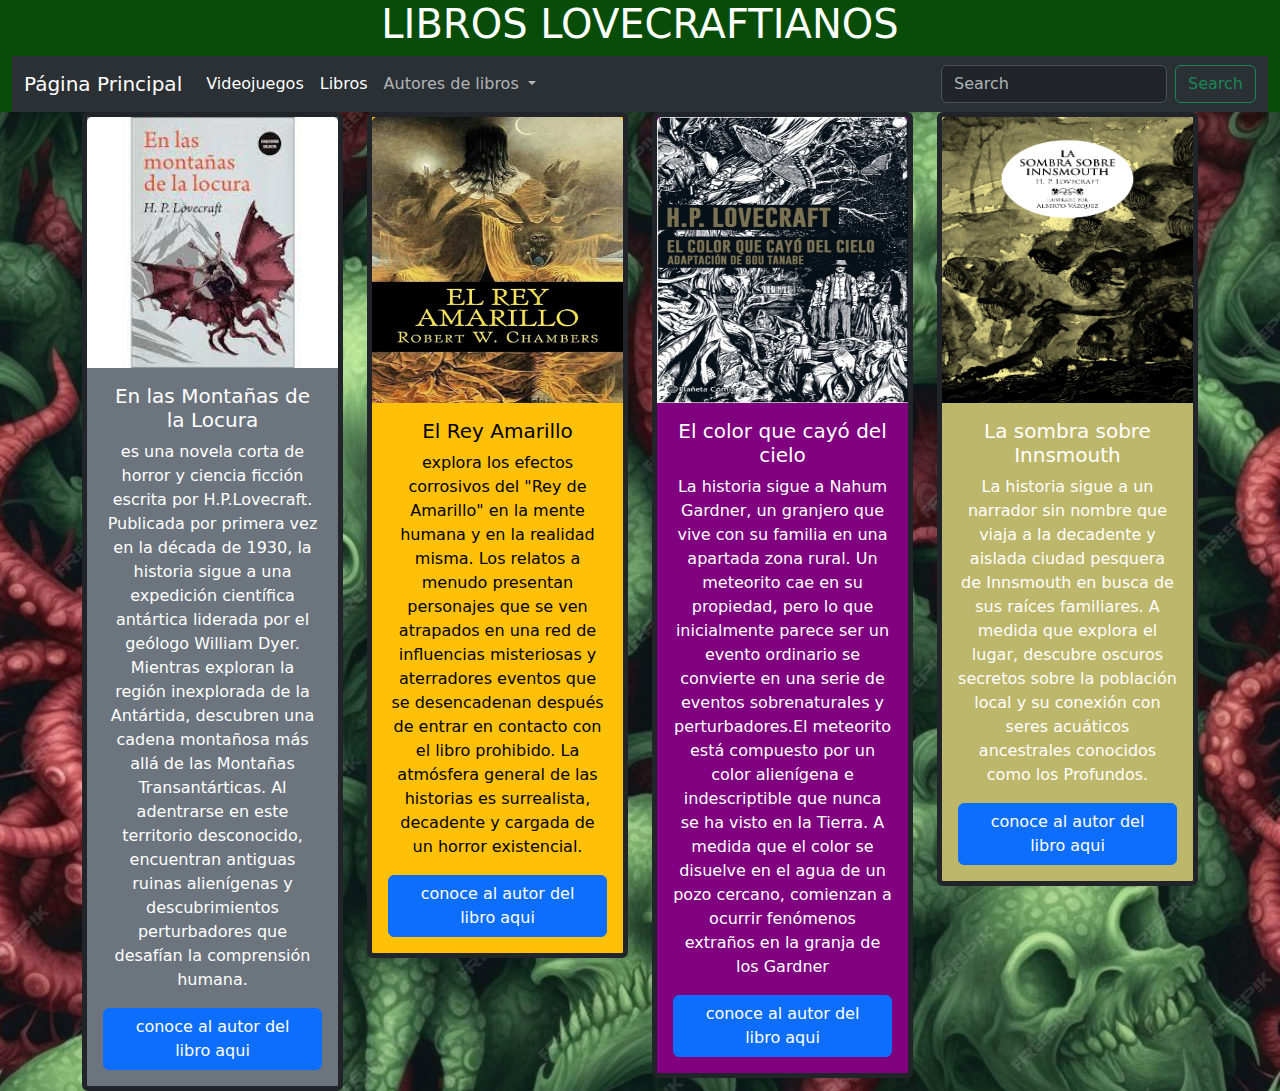
<file: index.html>
<!DOCTYPE html>
<html lang="en" data-bs-theme="dark">
<head>
    <meta charset="UTF-8">
    <meta name="viewport" content="width=device-width, initial-scale=1.0">
    <title>Lovecraft</title>
    <link rel="stylesheet" href="./css/cssLOL/bootstrap.min.css">
    <link rel="stylesheet" href="./css/estilosxd.css">
</head>
<body class="fondo">
    <div class="container-fluid fonverde">
      <h1 class="text-uppercase text-white text-center --bs-warning-border-subtlegit ">libros lovecraftianos</h1>
      <nav class="navbar navbar-expand-lg bg-body-tertiary">
        <div class="container-fluid">
          <a class="navbar-brand" href="/paginaprincipal.html">Página Principal</a>
          <button class="navbar-toggler" type="button" data-bs-toggle="collapse" data-bs-target="#navbarSupportedContent" aria-controls="navbarSupportedContent" aria-expanded="false" aria-label="Toggle navigation">
            <span class="navbar-toggler-icon"></span>
          </button>
          <div class="collapse navbar-collapse --bs-warning-border-subtlegit" id="navbarSupportedContent">
            <ul class="navbar-nav me-auto mb-2 mb-lg-0">
              <li class="nav-item">
                <a class="nav-link active" aria-current="page" href="/ola.html">Videojuegos</a>
              </li>
              <li class="nav-item">
                <a class="nav-link active" aria-current="page" href="/index.html">Libros</a>
              </li>
              <li class="nav-item dropdown">
                <a class="nav-link dropdown-toggle" href="#" role="button" data-bs-toggle="dropdown" aria-expanded="false">
                  Autores de libros
                </a>
                <ul class="dropdown-menu">
                  <li><a class="dropdown-item" href="howard.html">Howard Phillips Lovecraft</a></li>
                  <li><hr class="dropdown-divider"></li>
                  <li><a class="dropdown-item" href="August.html">August Derleth</a></li>
                </ul>
              </li>
            </ul>
            <form class="d-flex" role="search">
              <input class="form-control me-2" type="search" placeholder="Search" arial-label="Search">
              <button class="btn btn-outline-success" type="submit">Search</button>
            </form>
          </div>
        </div>
    </div>
      </nav>
  <div class="container text-center">
    <div class="row row-cols-2 row-cols-md-4">
      <div class="col"> 
        <div class="card border-dark text-bg-secondary text-white border border-5" style="max-width: 18rem;">
          <img src="img/baixa (13).jpeg" class="card-img-top" alt="ola">
          <div class="card-body">
            <h5 class="card-title">En las Montañas de la Locura</h5>
            <p class="card-text">es una novela corta de horror y ciencia ficción
               escrita por H.P.Lovecraft. Publicada 
              por primera vez en la década de 1930, la historia sigue a una 
              expedición científica antártica liderada por el geólogo William Dyer. 
              Mientras exploran la región inexplorada de la Antártida, descubren 
              una cadena montañosa más allá de las Montañas Transantárticas.
               Al adentrarse en este territorio desconocido, encuentran antiguas ruinas 
              alienígenas y descubrimientos perturbadores que desafían la comprensión humana.</p>
            <a href="img/flat,f-pad,750x1000,f8f8f8.jpg" class="btn btn-primary">conoce al autor del libro aqui</a>
          </div>
        </div>
    </div>
      <div class="col"> 
        <div class="card border-dark text-bg-warning border border-5" style="max-width: 18rem;">
          <img src="img/71iU91BkiVL._AC_UF1000,1000_QL80_.jpg" class="card-img-top" alt="ola"width="100" height="286">
          <div class="card-body">
            <h5 class="card-title">El Rey Amarillo</h5>
            <p class="card-text">explora los efectos corrosivos del "Rey de Amarillo" en la mente 
              humana y en la realidad misma. Los relatos a menudo presentan personajes que se ven 
              atrapados en una red de influencias misteriosas y aterradores eventos que se desencadenan 
              después de entrar en contacto con el libro prohibido. La atmósfera general de las historias es
               surrealista, decadente y cargada de un horror existencial.</p>
            <a href="img/flat,750x,075,f-pad,750x1000,f8f8f8.jpg" class="btn btn-primary">conoce al autor del libro aqui</a>
          </div>
        </div>
    </div>
    <div class="col"> 
        <div class="card border-dark color2 text-white border border-5" style="max-width: 18rem;">
          <img src="img/portada_el-color-que-cayo-del-cielo-lovecraft__202106071200 (1).jpg" class="card-img-top" alt="ola"width="100" height="286">
          <div class="card-body">
            <h5 class="card-title">El color que cayó del cielo</h5>
            <p class="card-text">La historia sigue a Nahum Gardner, un granjero
               que vive con su familia en una apartada zona rural. Un meteorito 
               cae en su propiedad, pero lo que inicialmente parece ser un evento 
               ordinario se convierte en una serie de eventos sobrenaturales y 
               perturbadores.El meteorito está compuesto por un color
                alienígena e indescriptible que nunca se ha visto en la Tierra.
                 A medida que el color se disuelve en el agua de un pozo cercano,
                  comienzan a ocurrir fenómenos extraños 
                  en la granja de los Gardner</p>
            <a href="img/portada_el-color-que-cayo-del-cielo-lovecraft__202106071200 (1).jpg" class="btn btn-primary">conoce al autor del libro aqui</a>
          </div>
        </div>
    </div>
    <div class="col"> 
      <div class="card border-dark color3 text-white border border-5" style="max-width: 18rem;">
        <img src="img/lasombrasobreinnsmouth.jpg" class="card-img-top" alt="ola"width="100" height="286">
        <div class="card-body">
          <h5 class="card-title">La sombra sobre Innsmouth</h5>
          <p class="card-text">La historia sigue a un narrador sin nombre que viaja a
             la decadente y aislada ciudad pesquera de Innsmouth en busca de sus 
            raíces familiares. A medida que explora el lugar, descubre oscuros secretos sobre 
            la población local y su conexión con seres acuáticos ancestrales conocidos como 
            los Profundos. </p>
          <a href="img/lasombrasobreinnsmouth.jpg" class="btn btn-primary">conoce al autor del libro aqui</a>
        </div>
      </div>
  </div>
          </main>       
    <script src="./js/jsLOL/bootstrap.bundle.js"></script>
</body>
</html>
</file>
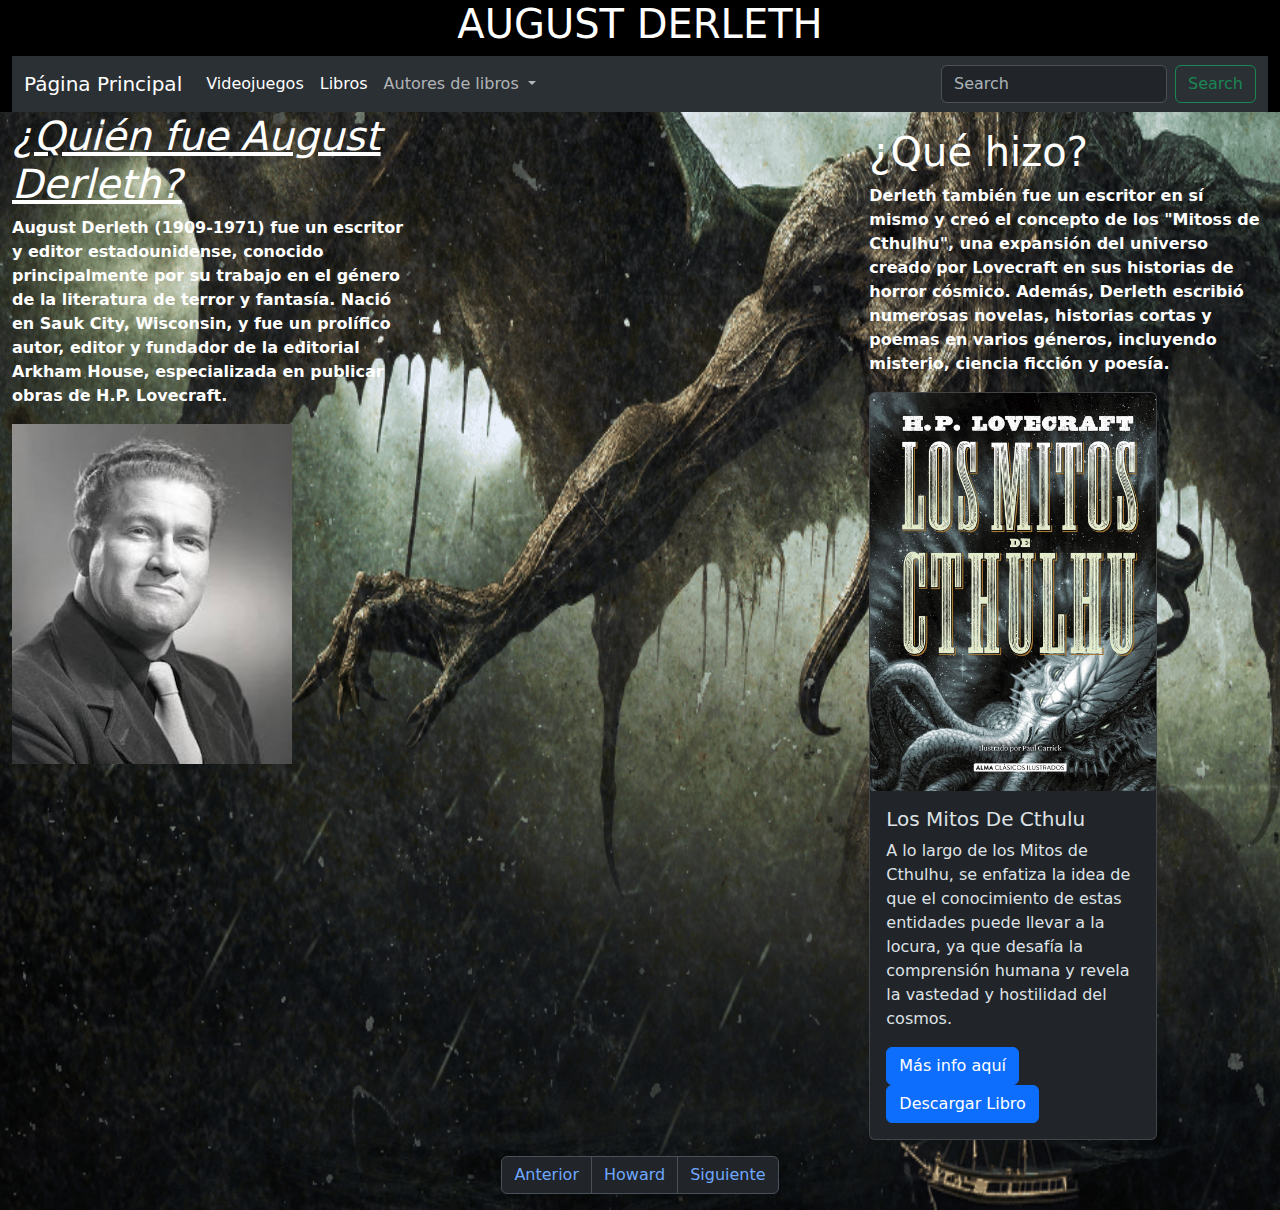
<file: August.html>
<!DOCTYPE html>
<html lang="en" data-bs-theme="dark">
<head>
    <meta charset="UTF-8">
    <meta name="viewport" content="width=device-width, initial-scale=1.0">
    <title>Lovecraft</title>
    <link rel="stylesheet" href="./css/cssLOL/bootstrap.min.css">
    <link rel="stylesheet" href="./css/estilosxd.css">
</head>
<body class="portada2">
    <div class="container-fluid bg-black">
        <h1 class="text-uppercase text-white text-center --bs-warning-border-subtlegit ">August Derleth</h1>
        <nav class="navbar navbar-expand-lg bg-body-tertiary">
          <div class="container-fluid">
            <a class="navbar-brand" href="/paginaprincipal.html">Página Principal</a>
            <button class="navbar-toggler" type="button" data-bs-toggle="collapse" data-bs-target="#navbarSupportedContent" aria-controls="navbarSupportedContent" aria-expanded="false" aria-label="Toggle navigation">
              <span class="navbar-toggler-icon"></span>
            </button>
            <div class="collapse navbar-collapse --bs-warning-border-subtlegit" id="navbarSupportedContent">
              <ul class="navbar-nav me-auto mb-2 mb-lg-0">
                <li class="nav-item">
                  <a class="nav-link active" aria-current="page" href="/ola.html">Videojuegos</a>
                </li>
                <li class="nav-item">
                  <a class="nav-link active" aria-current="page" href="/index.html">Libros</a>
                </li>
                <li class="nav-item dropdown">
                  <a class="nav-link dropdown-toggle" href="#" role="button" data-bs-toggle="dropdown" aria-expanded="false">
                    Autores de libros
                  </a>
                  <ul class="dropdown-menu">
                    <li><a class="dropdown-item" href="howard.html">Howard Phillips Lovecraft</a></li>
                    <li><hr class="dropdown-divider"></li>
                    <li><a class="dropdown-item" href="August.html">August Derleth</a></li>
                  </ul>
                </li>
              </ul>
              <form class="d-flex" role="search">
                <input class="form-control me-2" type="search" placeholder="Search" arial-label="Search">
                <button class="btn btn-outline-success" type="submit">Search</button>
              </form>
            </div>
          </div>
      </div>
        </nav>
    <div class="container-fluid text-white">
      <div class="row row-cols-2 row-cols-md-3">
        <div class="col">
            <h1 class="fst-italic text-decoration-underline">¿Quién fue August Derleth?</h1>
            <p class="fw-bold">August Derleth (1909-1971) fue un escritor y editor estadounidense, conocido principalmente por su trabajo en el género de la literatura de terror y fantasía. Nació en Sauk City, Wisconsin, y fue un prolífico autor, editor y fundador de la editorial Arkham House, especializada en publicar obras de H.P. Lovecraft.</p>
            <img src="img/medium.jpg" width="280" height="340">
          </div>
        <div class="col">
        </div>
        <div class="col p-3">
            <h1>¿Qué hizo?</h1>
            <p class="fw-bold">Derleth también fue un escritor en sí mismo y creó el concepto de los "Mitoss de Cthulhu", una expansión del universo creado por Lovecraft en sus historias de horror cósmico. Además, Derleth escribió numerosas novelas, historias cortas y poemas en varios géneros, incluyendo misterio, ciencia ficción y poesía.</p>
          <div class="card" style="width: 18rem">
            <img src="img/mitos.jpeg" class="card-img-top" alt="Los Mitos De Cthulhu">
            <div class="card-body">
              <h5 class="card-title">Los Mitos De Cthulu</h5>
              <p class="card-text">A lo largo de los Mitos de Cthulhu, se enfatiza la idea de que el conocimiento de estas entidades puede llevar a la locura, ya que desafía la comprensión humana y revela la vastedad y hostilidad del cosmos.</p>
              <a href="https://es.wikipedia.org/wiki/La_llamada_de_Cthulhu" class="btn btn-primary">Más info aquí</a>
              <a href="/img/mitos de cthulhu.pdf" download="" class="btn btn-primary">Descargar Libro</a>
            </div>
          </div>
        </div>
      </div>
    </div>
    </div> 
        <nav aria-label="Page navigation example">
          <ul class="pagination justify-content-center">
            <li class="page-item enable">
              <a class="page-link" href="howard.html">Anterior</a>
            </li>
            <li class="page-item"><a class="page-link" href="howard.html">Howard</a></li>
            <li class="page-item">
              <a class="page-link" href="howard.html">Siguiente</a>
            </li>
          </ul>
        </nav>
</body>
</html>
</file>
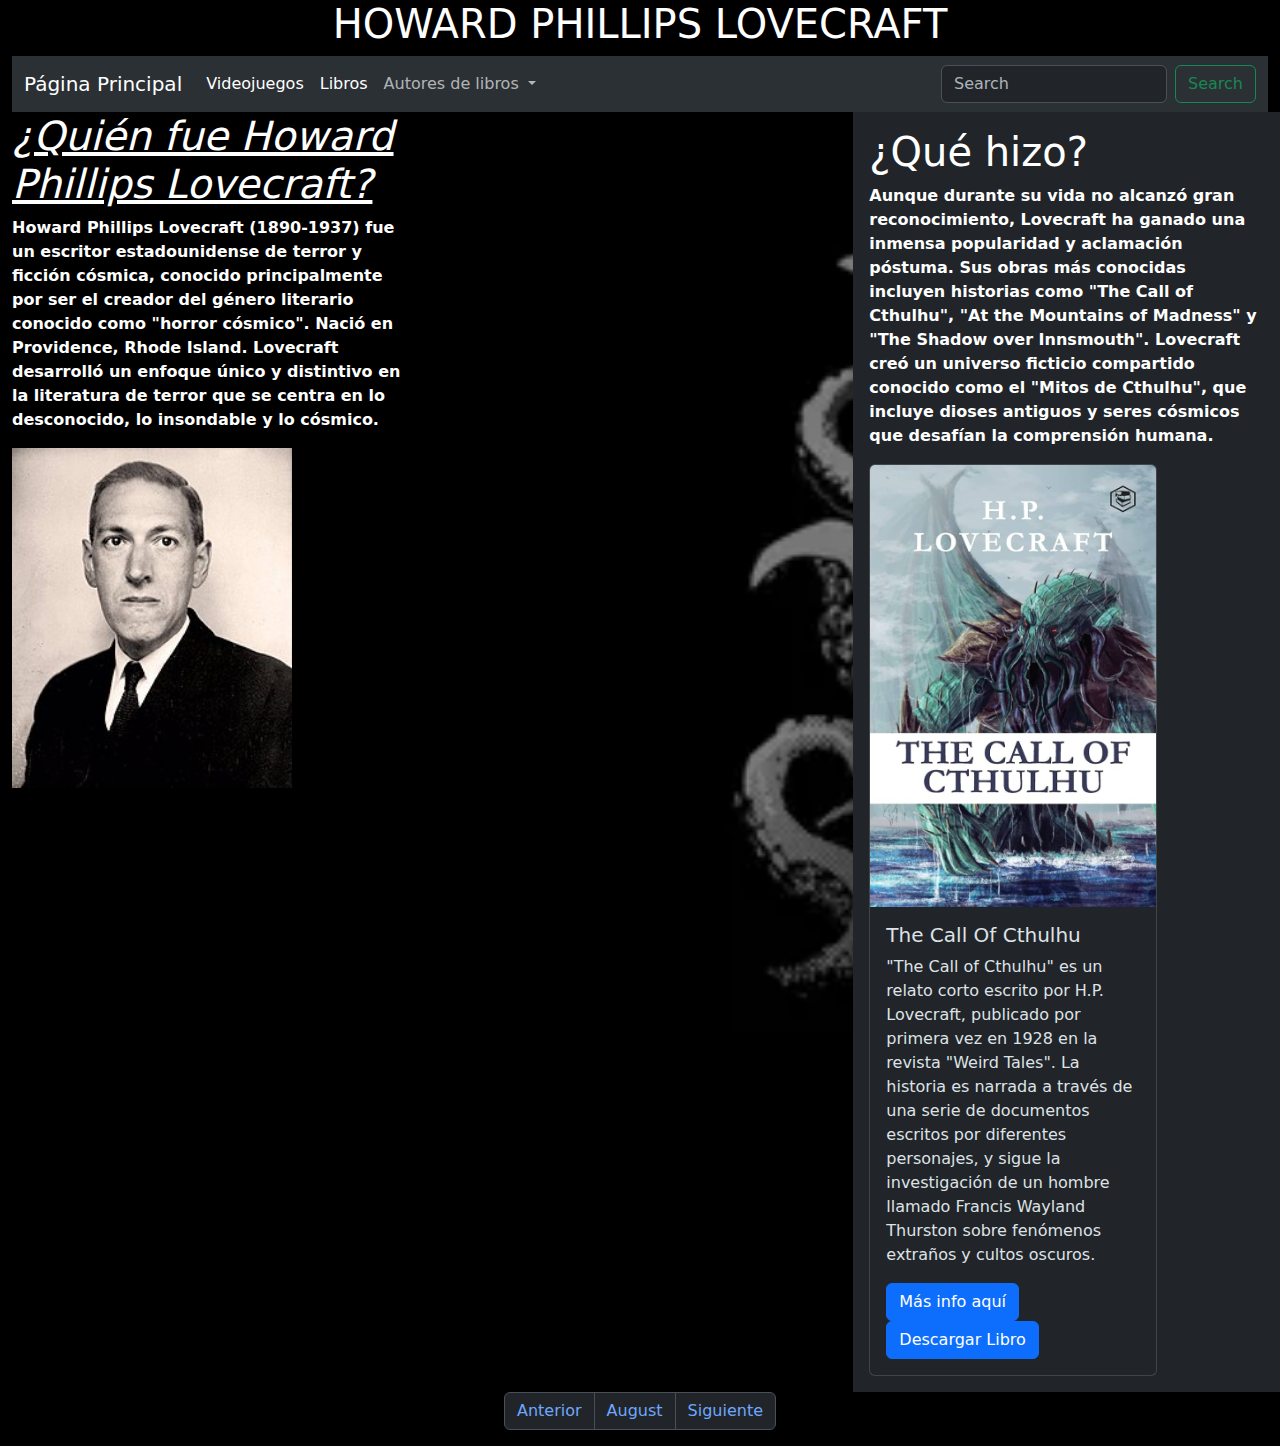
<file: howard.html>
<!DOCTYPE html>
<html lang="en" data-bs-theme="dark">
<head>
    <meta charset="UTF-8">
    <meta name="viewport" content="width=device-width, initial-scale=1.0">
    <title>Lovecraft</title>
    <link rel="stylesheet" href="./css/cssLOL/bootstrap.min.css">
    <link rel="stylesheet" href="./css/estilosxd.css">
</head>
<body class="portada">
    <div class="container-fluid bg-black">
        <h1 class="text-uppercase text-white text-center --bs-warning-border-subtlegit ">Howard Phillips Lovecraft</h1>
        <nav class="navbar navbar-expand-lg bg-body-tertiary">
          <div class="container-fluid">
            <a class="navbar-brand" href="/paginaprincipal.html">Página Principal</a>
            <button class="navbar-toggler" type="button" data-bs-toggle="collapse" data-bs-target="#navbarSupportedContent" aria-controls="navbarSupportedContent" aria-expanded="false" aria-label="Toggle navigation">
              <span class="navbar-toggler-icon"></span>
            </button>
            <div class="collapse navbar-collapse --bs-warning-border-subtlegit" id="navbarSupportedContent">
              <ul class="navbar-nav me-auto mb-2 mb-lg-0">
                <li class="nav-item">
                  <a class="nav-link active" aria-current="page" href="/ola.html">Videojuegos</a>
                </li>
                <li class="nav-item">
                  <a class="nav-link active" aria-current="page" href="/index.html">Libros</a>
                </li>
                <li class="nav-item dropdown">
                  <a class="nav-link dropdown-toggle" href="#" role="button" data-bs-toggle="dropdown" aria-expanded="true">
                    Autores de libros
                  </a>
                  <ul class="dropdown-menu">
                    <li><a class="dropdown-item" href="howard.html">Howard Phillips Lovecraft</a></li>
                    <li><hr class="dropdown-divider"></li>
                    <li><a class="dropdown-item" href="August.html">August Derleth</a></li>
                  </ul>
                </li>
              </ul>
              <form class="d-flex" role="search">
                <input class="form-control me-2" type="search" placeholder="Search" arial-label="Search">
                <button class="btn btn-outline-success" type="submit">Search</button>
              </form>
            </div>
          </div>
      </div>
        </nav>
        <div class="container-fluid text-white">
          <div class="row row-cols-md-2 row-cols-md-3">
            <div class="col">
                <h1 class="fst-italic text-decoration-underline">¿Quién fue Howard Phillips Lovecraft?</h1>
                <p class="fw-bold">Howard Phillips Lovecraft (1890-1937) fue un escritor estadounidense de terror y ficción cósmica, conocido principalmente por ser el creador del género literario conocido como "horror cósmico". Nació en Providence, Rhode Island. Lovecraft desarrolló un enfoque único y distintivo en la literatura de terror que se centra en lo desconocido, lo insondable y lo cósmico.</p>
                <img src="img/howard.jpg" width="280" height="340">
              </div>
            <div class="col">
            </div>
            <div class="col text-bg-dark p-3">
                <h1>¿Qué hizo?</h1>
                <p class="fw-bold">Aunque durante su vida no alcanzó gran reconocimiento, Lovecraft ha ganado una inmensa popularidad y aclamación póstuma. Sus obras más conocidas incluyen historias como "The Call of Cthulhu", "At the Mountains of Madness" y "The Shadow over Innsmouth". Lovecraft creó un universo ficticio compartido conocido como el "Mitos de Cthulhu", que incluye dioses antiguos y seres cósmicos que desafían la comprensión humana.</p>
                <div class="card" style="width: 18rem">
                  <img src="img/thecallofcthulhu.jpg" class="card-img-top" alt="The Call Of Cthulhu">
                  <div class="card-body">
                    <h5 class="card-title">The Call Of Cthulhu</h5>
                    <p class="card-text">"The Call of Cthulhu" es un relato corto escrito por H.P. Lovecraft, publicado por primera vez en 1928 en la revista "Weird Tales". La historia es narrada a través de una serie de documentos escritos por diferentes personajes, y sigue la investigación de un hombre llamado Francis Wayland Thurston sobre fenómenos extraños y cultos oscuros.</p>
                    <a href="https://es.wikipedia.org/wiki/La_llamada_de_Cthulhu" class="btn btn-primary">Más info aquí</a>
                    <a href="/img/the call of cthulhu.pdf" download="" class="btn btn-primary">Descargar Libro</a>
                  </div>
                </div>
              </div>
        </div> 
          <nav aria-label="Page navigation example">
            <ul class="pagination justify-content-center">
              <li class="page-item enable">
                <a class="page-link" href="August.html">Anterior</a>
              </li>
              <li class="page-item"><a class="page-link" href="August.html">August</a></li>
              <li class="page-item">
                <a class="page-link" href="August.html">Siguiente</a>
              </li>
            </ul>
          </nav>
</body>
</html>
</file>
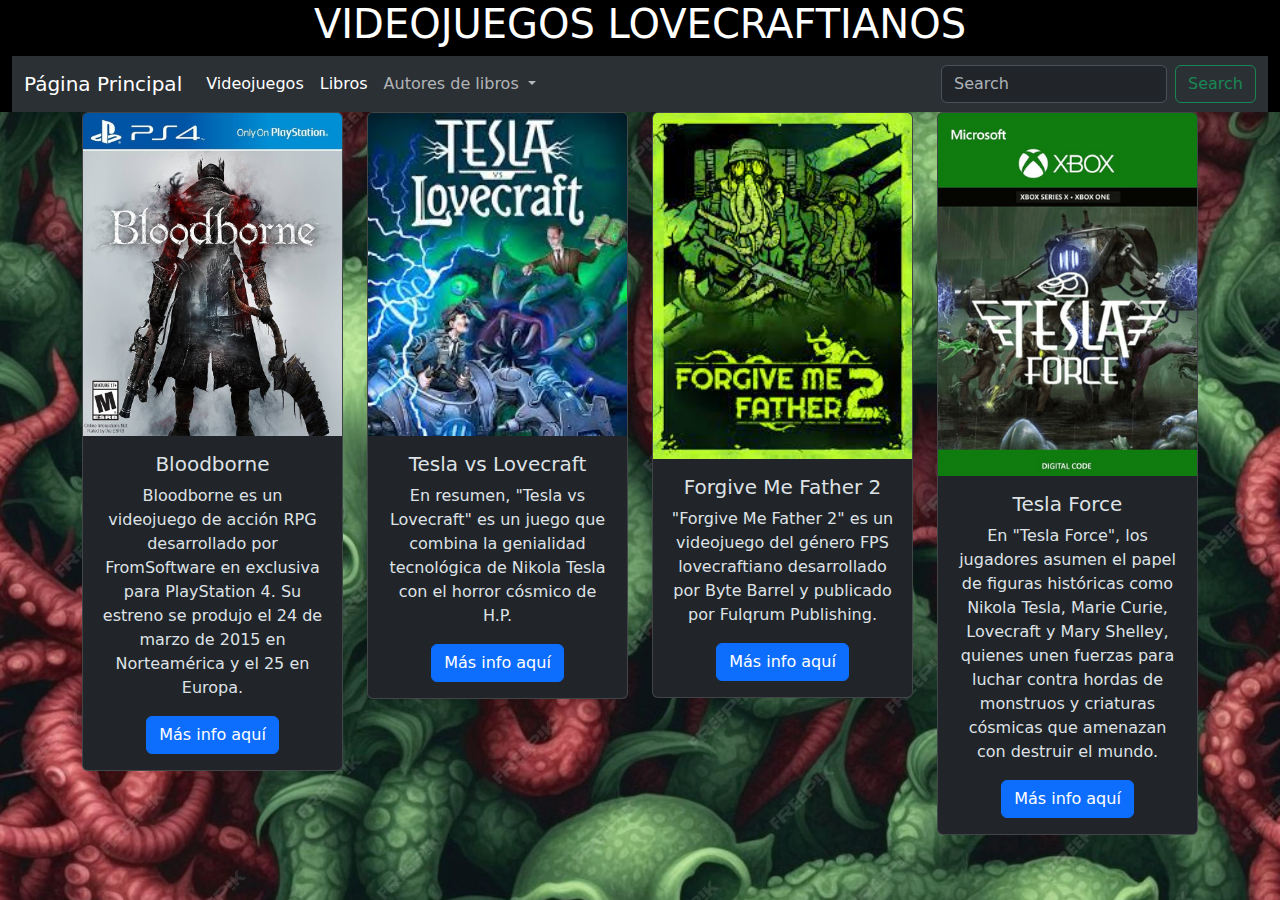
<file: ola.html>
<!DOCTYPE html>
<html lang="en" data-bs-theme="dark">
<head>
    <meta charset="UTF-8">
    <meta name="viewport" content="width=device-width, initial-scale=1.0">
    <title>Lovecraft</title>
    <link rel="stylesheet" href="./css/cssLOL/bootstrap.min.css">
    <link rel="stylesheet" href="./css/estilosxd.css">
</head>
<body class="fondo">
  <div class="container-fluid bg-black">
    <h1 class="text-uppercase text-white text-center --bs-warning-border-subtlegit ">videojuegos lovecraftianos</h1>
    <nav class="navbar navbar-expand-lg bg-body-tertiary">
      <div class="container-fluid">
        <a class="navbar-brand" href="/paginaprincipal.html">Página Principal</a>
        <button class="navbar-toggler" type="button" data-bs-toggle="collapse" data-bs-target="#navbarSupportedContent" aria-controls="navbarSupportedContent" aria-expanded="false" aria-label="Toggle navigation">
          <span class="navbar-toggler-icon"></span>
        </button>
        <div class="collapse navbar-collapse --bs-warning-border-subtlegit" id="navbarSupportedContent">
          <ul class="navbar-nav me-auto mb-2 mb-lg-0">
            <li class="nav-item">
              <a class="nav-link active" aria-current="page" href="/ola.html">Videojuegos</a>
            </li>
            <li class="nav-item">
              <a class="nav-link active" aria-current="page" href="/index.html">Libros</a>
            </li>
            <li class="nav-item dropdown">
              <a class="nav-link dropdown-toggle" href="#" role="button" data-bs-toggle="dropdown" aria-expanded="false">
                Autores de libros
              </a>
              <ul class="dropdown-menu">
                <li><a class="dropdown-item" href="howard.html">Howard Phillips Lovecraft</a></li>
                <li><a class="dropdown-item" href="August.html">August Derleth</a></li>
              </ul>
            </li>
          </ul>
          <form class="d-flex" role="search">
            <input class="form-control me-2" type="search" placeholder="Search" arial-label="Search">
            <button class="btn btn-outline-success" type="submit">Search</button>
          </form>
        </div>
      </div>
  </div>
    </nav>
    <main>
  <div class="container text-center">
    <div class="row row-cols-2 row-cols-md-4">
      <div class="col"> 
        <div class="card w-100 h-70">
          <img src="img/bloodborne.jpeg" class="card-img-top" alt="bloodborne">
          <div class="card-body">
            <h5 class="card-title">Bloodborne</h5>
            <p class="card-text">Bloodborne es un videojuego de acción RPG desarrollado por FromSoftware en exclusiva para PlayStation 4. Su estreno se produjo el 24 de marzo de 2015 en Norteamérica y el 25 en Europa. </p>
            <a href="https://bloodborne.fandom.com/es/wiki/Wiki_Bloodborne" class="btn btn-primary">Más info aquí</a>
          </div>
        </div>
    </div>
      <div class="col"> 
        <div class="card w-100 h-70">
          <img src="img/tesla.jpeg" class="card-img-top" alt="bloodborne">
          <div class="card-body">
            <h5 class="card-title">Tesla vs Lovecraft</h5>
            <p class="card-text">En resumen, "Tesla vs Lovecraft" es un juego que combina la genialidad tecnológica de Nikola Tesla con el horror cósmico de H.P.</p>
            <a href="https://lovecraft.fandom.com/wiki/Tesla_vs_Lovecraft" class="btn btn-primary">Más info aquí</a>
          </div>
        </div>
    </div> 
    <div class="col"> 
        <div class="card w-100 h-70">
          <img src="img/forgivemefather2.jpeg" class="card-img-top" alt="bloodborne">
          <div class="card-body">
            <h5 class="card-title">Forgive Me Father 2</h5>
            <p class="card-text">"Forgive Me Father 2" es un videojuego del género FPS lovecraftiano desarrollado por Byte Barrel y publicado por Fulqrum Publishing.</p>
            <a href="https://forgive-me-father.fandom.com/wiki/Forgive_Me_Father_2" class="btn btn-primary">Más info aquí</a>
          </div>
        </div>
    </div>
    <div class="col"> 
        <div class="card w-100 h-70">
          <img src="img/teslaforcce.webp" class="card-img-top" alt="teslaforce">
          <div class="card-body">
            <h5 class="card-title">Tesla Force</h5>
            <p class="card-text">En "Tesla Force", los jugadores asumen el papel de figuras históricas como Nikola Tesla, Marie Curie, Lovecraft y Mary Shelley, quienes unen fuerzas para luchar contra hordas de monstruos y criaturas cósmicas que amenazan con destruir el mundo.</p>
            <a href="https://gamicus.fandom.com/wiki/Tesla_Force" class="btn btn-primary">Más info aquí</a>
          </div>
        </div>
    </div>
    </main>       
    <script src="./js/jsLOL/bootstrap.bundle.js"></script>
</body>
</html>
</file>
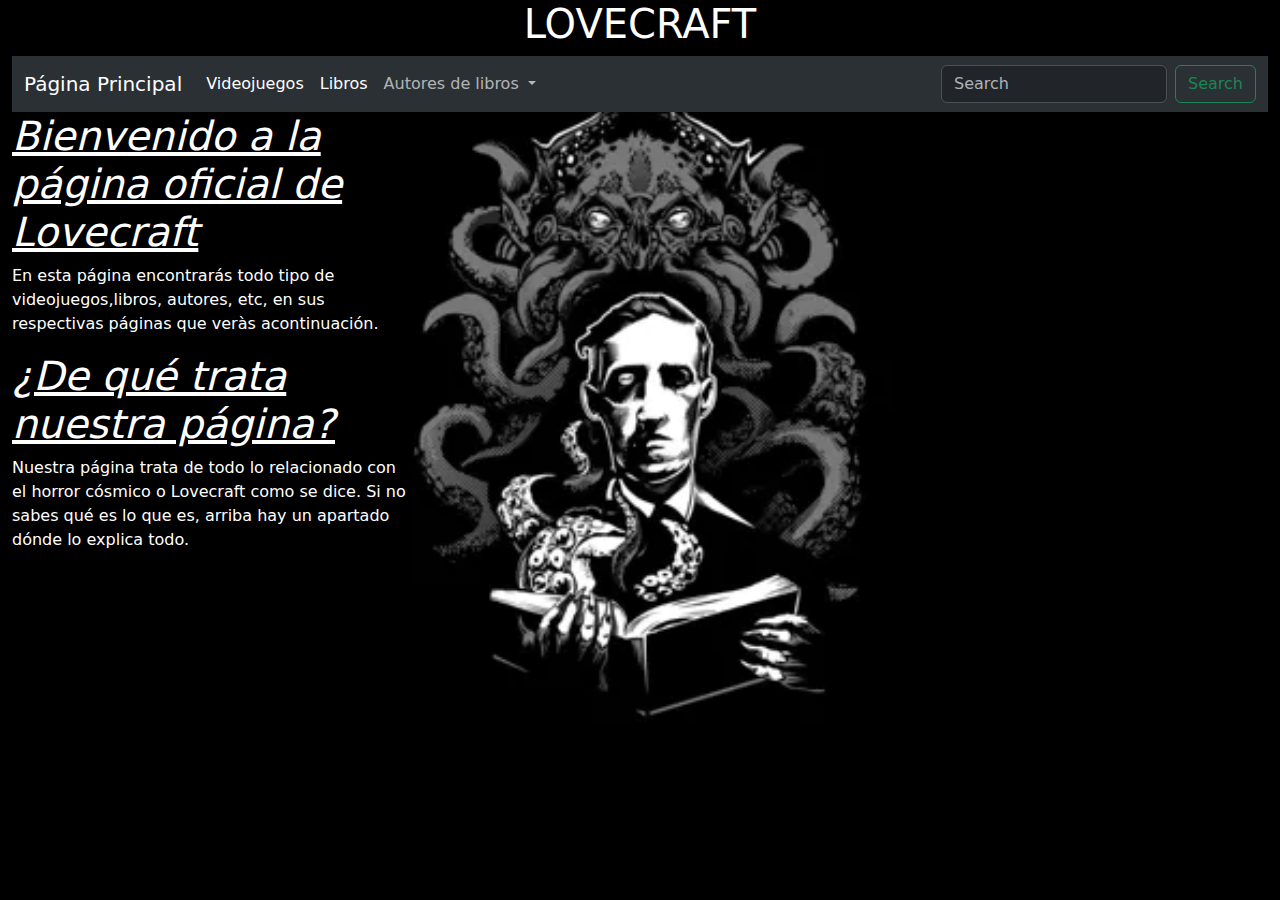
<file: paginaprincipal.html>
<!DOCTYPE html>
<html lang="en" data-bs-theme="dark">
<head>
    <meta charset="UTF-8">
    <meta name="viewport" content="width=device-width, initial-scale=1.0">
    <title>Lovecraft</title>
    <link rel="stylesheet" href="./css/cssLOL/bootstrap.min.css">
    <link rel="stylesheet" href="./css/estilosxd.css">
</head>
<body class="portada">
    <div class="container-fluid bg-black">
        <h1 class="text-uppercase text-white text-center --bs-warning-border-subtlegit ">lovecraft</h1>
        <nav class="navbar navbar-expand-lg bg-body-tertiary">
            <div class="container-fluid">
              <a class="navbar-brand" href="/paginaprincipal.html">Página Principal</a>
              <button class="navbar-toggler" type="button" data-bs-toggle="collapse" data-bs-target="#navbarSupportedContent" aria-controls="navbarSupportedContent" aria-expanded="false" aria-label="Toggle navigation">
                <span class="navbar-toggler-icon"></span>
              </button>
              <div class="collapse navbar-collapse --bs-warning-border-subtlegit" id="navbarSupportedContent">
                <ul class="navbar-nav me-auto mb-2 mb-lg-0">
                  <li class="nav-item">
                    <a class="nav-link active" aria-current="page" href="/ola.html">Videojuegos</a>
                  </li>
                  <li class="nav-item">
                    <a class="nav-link active" aria-current="page" href="/index.html">Libros</a>
                  </li>
                  <li class="nav-item dropdown">
                    <a class="nav-link dropdown-toggle" href="#" role="button" data-bs-toggle="dropdown" aria-expanded="false">
                      Autores de libros
                    </a>
                    <ul class="dropdown-menu">
                      <li><a class="dropdown-item" href="howard.html">Howard Phillips Lovecraft</a></li>
                      <li><hr class="dropdown-divider"></li>
                      <li><a class="dropdown-item" href="August.html">August Derleth</a></li>
                    </ul>
                  </li>
                </ul>
                <form class="d-flex" role="search">
                  <input class="form-control me-2" type="search" placeholder="Search" arial-label="Search">
                  <button class="btn btn-outline-success" type="submit">Search</button>
                </form>
              </div>
            </div>
        </div>
          </nav>
    <div class="container-fluid text-white">
      <div class="row row-cols-2 row-cols-md-3">
        <div class="col">
            <h1 class="fst-italic text-decoration-underline">Bienvenido a la página oficial de Lovecraft</h1>
            <p>En esta página encontrarás todo tipo de videojuegos,libros, autores, etc, en sus respectivas páginas que veràs acontinuación.</p>
        </div>
        <div class="col">
        </div>
        <div class="col">
            <p></p>
        </div>
    </div> 
    <div class="container-fluidtext-white">
      <div class="row row-cols-2 row-cols-md-3">
          <div class="col">
            <h1 class="fst-italic text-decoration-underline">¿De qué trata nuestra página?</h1>
            <p>Nuestra página trata de todo lo relacionado con el horror cósmico o Lovecraft como se dice.
              Si no sabes qué es lo que es, arriba hay un apartado dónde lo explica todo.
            </p>
          </div>
          <div class="col">
          </div>
          <div class="col-sm-3">
          </div>
      </div>
    </div>
    </div>
      </div>
    </div>
    </div> 
<script src="./js/jsLOL/bootstrap.bundle.js"></script>
</body>
</html>
</file>
<file: css/estilosxd.css>
.dual {
    background-color: blue;
    color: white;
}
.dual80 {
    background-color: blue;
    color: white;
    opacity: 0.8;
}
.dual60 {
    background-color: blue;
    color: white;
    opacity: 0.6;
}

.verde{color: rgb(33, 122, 33);}

.fonverde{background-color: rgb(7, 77, 7);}

.fondo{
    background-size: cover;
    background-image:url(/img/cabezas-monstruos-verdes-tentaculos-sobre-fondo-rojo_771703-6759.jpg);
}

.portada {
    background-size:cover;
    background-image:url(/img/fondoportada.webp);

}

.color2{
    background-color: purple; 
}

.color3 {
    background-color:darkkhaki;
}

body {
    background: linear-gradient(to right, #ffcccb, #ffb6c1);
  }

 .portada2 {
    background-size: 1980px 1280px;
    background-image:url(/img/mitoscoso.png);
 }
</file>
